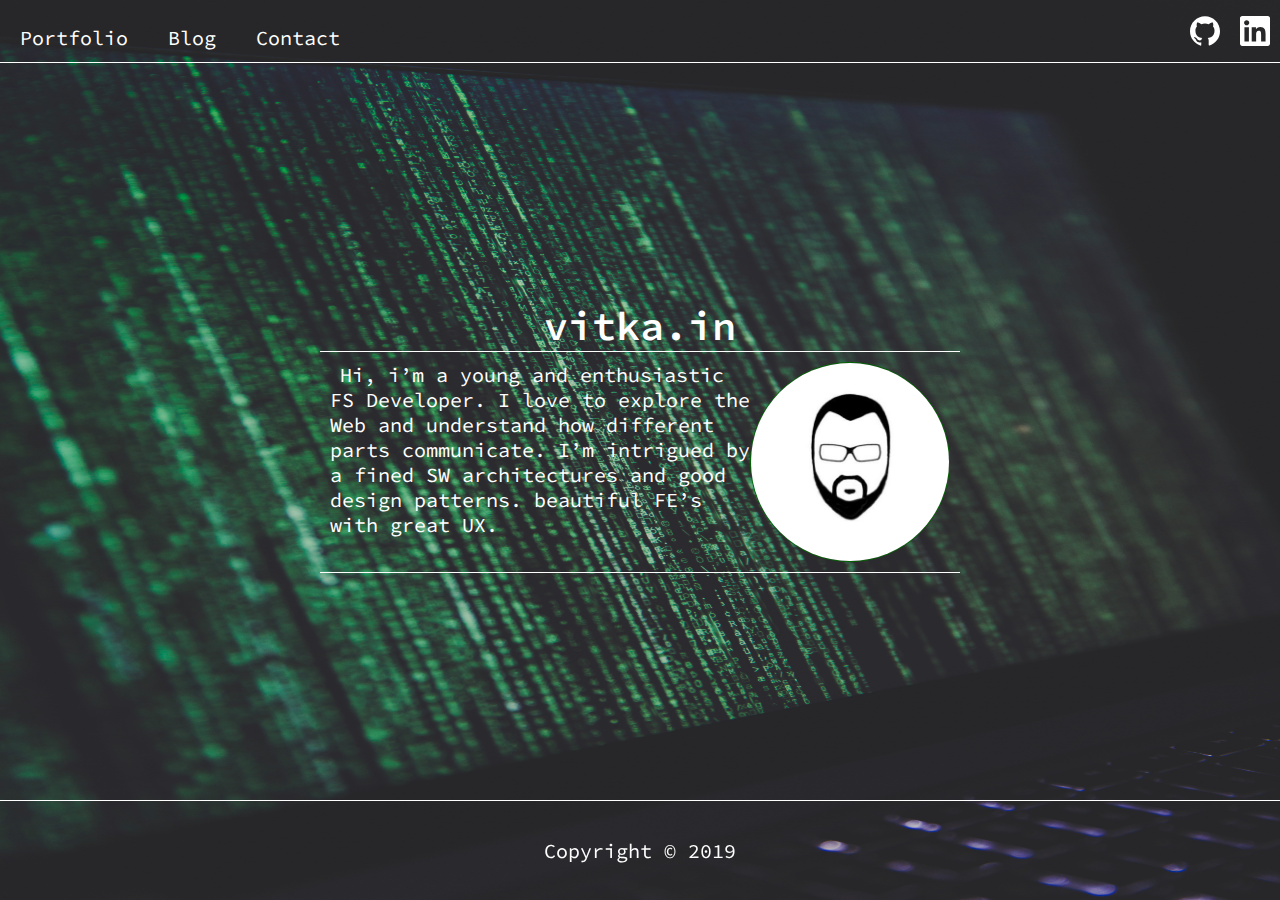
<file: index.html>
<!DOCTYPE html>
<html lang="en">
<head>
    <meta charset="UTF-8">
    <meta name="viewport" content="width=device-width, initial-scale=1.0">
    <meta http-equiv="X-UA-Compatible" content="ie=edge">
    <link href="https://fonts.googleapis.com/css?family=Source+Code+Pro&display=swap" rel="stylesheet">
    <link rel="stylesheet" href="styles.css">
    <title>vitka.in</title>
</head>
<body>
    <div class="container">    
        <div class="header">
            <label class="nav_label" for="check">
                <div class="nav_icon"></div>
            </label>
            <input id="check" class="toggle_input" type="checkbox" name="check">
            <div class="navbar">
                <ul class="nav_list">
                    <li class="nav_item"><a href="./portfolio.html">Portfolio</a></li>
                    <li class="nav_item"><a href="">Blog</a></li>
                    <li class="nav_item"><a href="">Contact</a></li>
                </ul>
            </div>
            <div class="social_container">
                <a href="https://github.com/vitalkar/">
                    <div class="social_icon github"></div>
                </a>
                <a href="https://www.linkedin.com/in/vitaly-karablin/">
                    <div class="social_icon linkedin"></div>
                </a>
            </div>
        </div>
        <div class="main">
            <div class="title">vitka.in</div>
            <div class="intro">
                <img class="avatar" src="./imgs/avatar.jpg" alt="avatar">
                Hi, i’m a young and enthusiastic FS Developer. 
                I love to explore the Web and understand how different parts communicate.
                I’m intrigued by a fined SW architectures and good design patterns. 
                beautiful FE’s with great UX.
            </div>
        </div>
        <div class="footer">
            <p>Copyright &copy; 2019</p>
        </div>
    </div>
    <script src="./index.js"></script>
</body>
</html>
</file>
<file: styles.css>
* {
    box-sizing: border-box;
    margin: 0;
    padding: 0;
}

html {
    height: 100vh;
    width: 100vw;
    font-size: 62.5%;
    font-family: 'Source Code Pro', monospace;
}

body {
    height: 100%;
    width: 100%;
}
  
.container {
    height: 100%;
    width: 100%;
    display: flex;
    flex-direction: column;
    background-image: url('./imgs/bg-comp-matrix.jpg');
    background-repeat: no-repeat;
    background-size: 100% 100%;
    background-position: center;
}

.header {
    flex-basis: 7%;
    width: 100%;
    display: flex;
    justify-content: space-between;
    border-bottom: 0.5px solid #FFF;
    position: relative;
}

.social_container {
    display: flex;
    align-items: flex-end;
    align-self: center;
}

.social_icon {
    width: 3rem;
    height: 3rem;
    -webkit-mask-size: 100%;
    mask-size: 100%;
    mask-position: center;
    -webkit-mask-position: center;
    background-color: #FFF;
    margin: 1rem;

}

.social_icon:hover {
    background-color: #8821aa;
}

.github {
    -webkit-mask: url('imgs/github.svg') no-repeat 100% 100%; 
    mask: url('imgs/github.svg') no-repeat 100% 100%;
}

.linkedin {
    -webkit-mask: url('imgs/linkedin.svg') no-repeat 100% 100%;
    mask: url('imgs/linkedin.svg') no-repeat 100% 100%;
}

.toggle_input {
    display: none;
}

.nav_label {
    cursor: pointer;
}

.toggle_input:checked ~ .navbar {
    height: 100%;
    transition: height .5s ease-out;
}

.toggle_input:checked ~ .navbar > .nav_list {
    border-bottom: 0.5px solid #FFF;
}

.nav_icon {
    height: 100%;
    width: 3rem;
    cursor: pointer;
    -webkit-mask: url('imgs/iconfinder_menu6_216511.svg') no-repeat 100% 100%;
    mask: url('imgs/iconfinder_menu6_216511.svg') no-repeat 100% 100%;
    -webkit-mask-size: 100%;
    mask-size: cover;
    mask-position: center;
    -webkit-mask-position: center;
    background-color: #FFF;
    margin-left: 1rem;
}

.navbar {
    height: 0px;
    width: 100%;
    overflow: hidden;
    position: absolute;
    top: 100%;
    transition: height .5s ease-out;
}

.nav_list {
    list-style-type: none;
    width: 100%;
}

.nav_item {
    display: flex;
    justify-content: center;
    align-items: center;
    height: 3rem;
    width: 100%;
    font-size: 2rem;
    background-color: #FFF;
    opacity: 0.7;
    margin: 0.2rem;
}

.nav_item > a {
    text-decoration: none;
    color: green;
    opacity: 1;
}

.main {
    display: flex;
    flex-direction: column;
    justify-content: center;
    align-items: center;
    flex-basis: 83%;
    width: 100%;
}

.title {
    text-align: center;
    width: 50%;
    font-size: 4rem;
    font-weight: 600;
    color: #FFF;
}

.avatar {
    src: url('./imgs/avatar.jpg');
    width: 20rem;
    min-width: 10rem;
    height: 20rem;   
    border-radius: 50%;
    float: right;
    border: 0.5px solid  #006600;
}

.intro {
    width: 50%;
    height: auto;
    max-height: 50%;
    overflow: hidden;
    color: #FFF;
    font-size: 2rem;
    border-bottom: 0.5px solid #FFF;
    border-top: 0.5px solid #FFF;
    padding: 1rem; 
    text-indent: 1rem;

}

.footer {   
    text-align: center;
    display: flex;
    justify-content: center;
    flex-basis: 10%;
    align-items: center;
    height: 10rem;
    width: 100%;
    font-size: 2rem;
    color: #FFF;
    border-top: 0.5px solid #FFF;
    position: fixed;
    bottom: 0;

}

@media only screen and (min-width: 768px) {

    .nav_label {
        display: none;
    }
 
    .navbar {
        position: static;
        width: 100%;
        height: 100%;
        display: flex;
    }

    .nav_list {
        height: 100%;
        width: 100%;
        display: flex;
        justify-content: flex-start;
        align-items: flex-end;
        border-bottom: none;
    }

    .nav_item {
        
        background-color: transparent;
        opacity: 1;
        width: auto;
        margin: 1rem;
        padding: 0.5rem 1rem;
    }

    .nav_item:hover {
        background-color: #FFF;
        opacity: 0.7;
        border-radius: 1rem;
        margin: 0.9rem;
        border: 1px solid #006600;
        transition: background-color .2s ease;
    }

    .nav_item:hover > a {
        color: #006600;
    }

    .nav_item > a {
        color: #FFF;
    }
}
</file>
